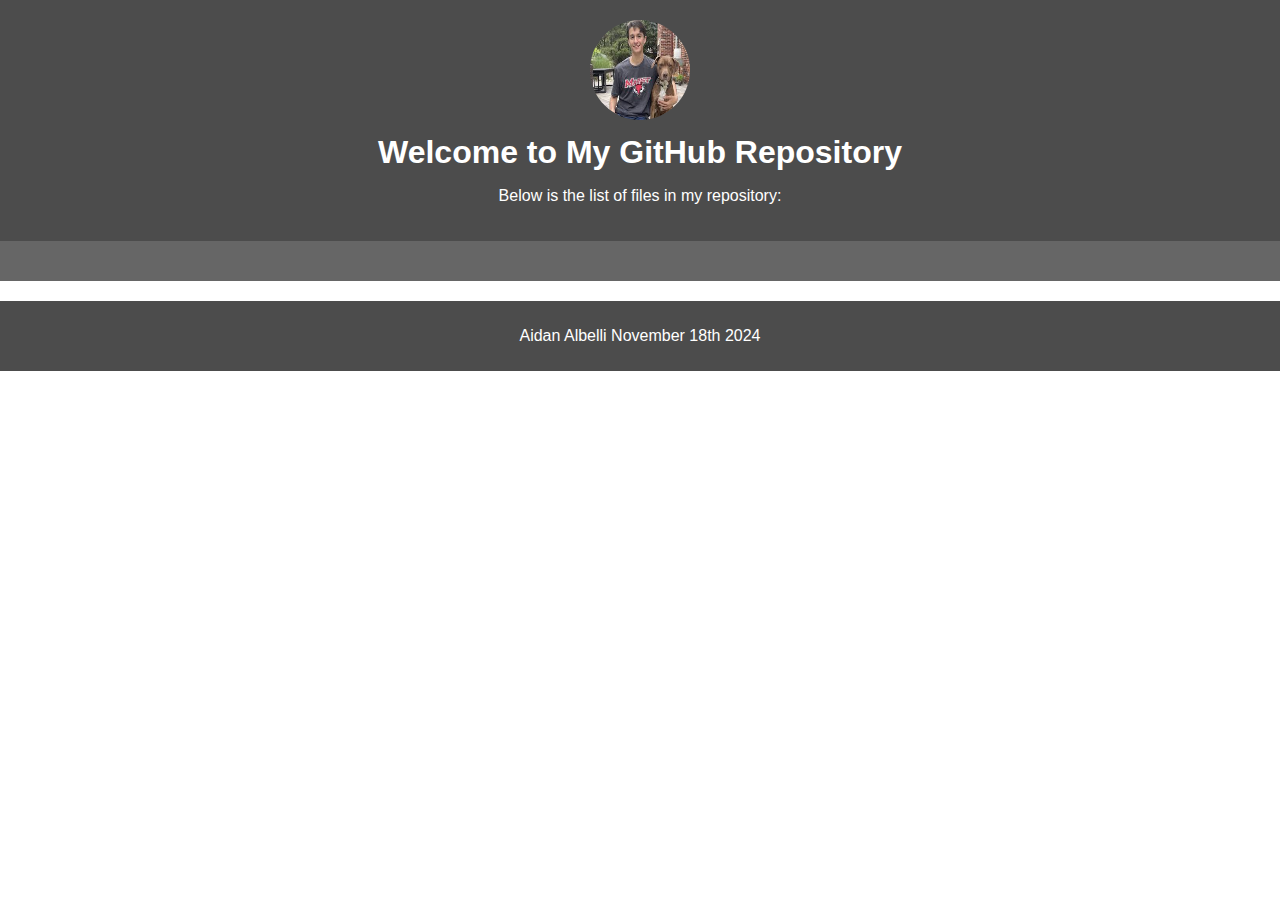
<file: index.html>
<!doctype html>
<html lang="en">
<head>
    <title>GitHub Repository File List</title>
    <style>
        body {
            font-family: Arial, sans-serif;
            background-image: url('https://asset.gecdesigns.com/img/background-templates/dark-blue-background-with-the-diamond-pattern-template-sr06012408-1704699724568-cover.webp');
            background-size: cover;
            margin: 0;
            padding: 0;
            color: #fff;
            text-align: center;
        }
        header {
            padding: 20px;
            background: rgba(0, 0, 0, 0.7);
        }
        header img {
            border-radius: 50%;
            width: 100px;
            height: 100px;
        }
        header h1 {
            margin: 10px 0 0;
        }
        main {
            padding: 20px;
            background: rgba(0, 0, 0, 0.6);
        }
        footer {
            margin-top: 20px;
            padding: 10px;
            background: rgba(0, 0, 0, 0.7);
        }
        a {
            color: #1e90ff;
            text-decoration: none;
        }
        a:hover {
            text-decoration: underline;
        }
    </style>


</head>
<body onload="listFiles()">
    <header>
        <img src="[data-uri]" alt="Your Avatar"> <!-- Replace with your avatar image -->
        <h1>Welcome to My GitHub Repository</h1>
        <p>Below is the list of files in my repository:</p>
    </header>
    <main>
        <div id="files">

        </div>
    </main>
    <footer>
        <p>Aidan Albelli November 18th 2024</p>
    </footer>
    <script>
        function listFiles() {
            let htmlString = "";

            (async () => {
                const response = await fetch("https://api.github.com/repos/AALBELLI/SD330/contents/");
                const data = await response.json();

                for (let file of data) {
                    const fname = file.name;
                    const fpath = "https://aalbelli.github.io/SD330/" + fname;

                    htmlString += `<p><a href="${fpath}" target="_blank">${fname}</a></p>`;
                }

                document.getElementById('files').innerHTML = htmlString;
            })();
        }
    </script>
</body>
</html>
</file>
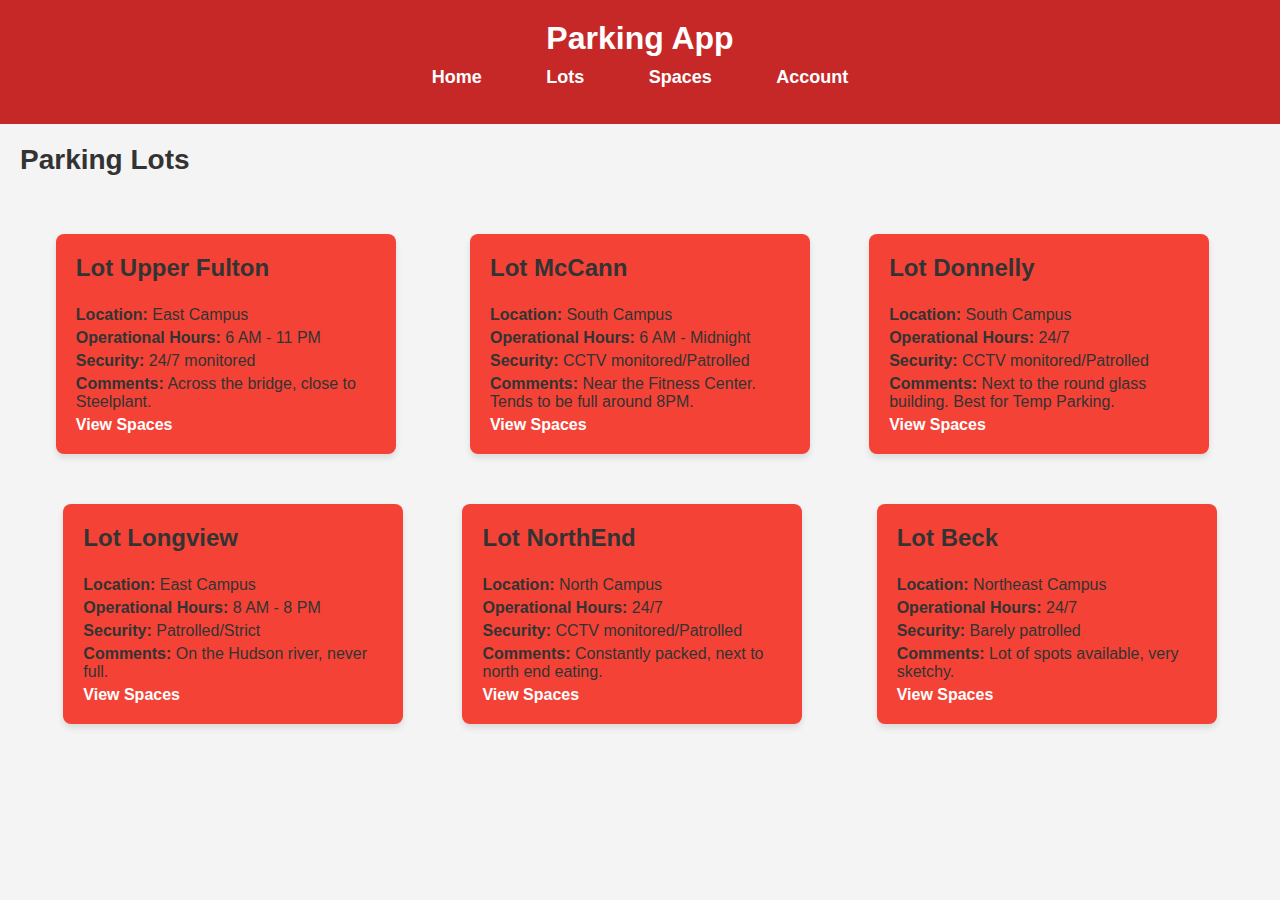
<file: lots.html>
<!DOCTYPE html>
<html lang="en">
<head>
    <meta charset="UTF-8">
    <meta name="viewport" content="width=device-width, initial-scale=1.0">
    <title>Parking Lots</title>
    <link rel="stylesheet" href="styles.css">
</head>
<body>
    <header>
        <h1>Parking App</h1>
        <nav>
            <ul>
                <li><a href="parking.html">Home</a></li>
                <li><a href="lots.html">Lots</a></li>
                <li><a href="spaces.html">Spaces</a></li>
                <li><a href="404.html">Account</a></li>
            </ul>
        </nav>
    </header>

    <main>
        <h2>Parking Lots</h2>
        <div class="main-lots" id="lots-list"></div>
    </main>

    <script>
        fetch('parking.json') 
            .then(response => response.json())
            .then(data => {
                const lotsList = document.getElementById('lots-list');
                data.parkingLots.forEach(lot => {
                    const lotItem = document.createElement('div');
                    lotItem.classList.add('lot-box');
                    lotItem.innerHTML = `
                        <h3>${lot.name}</h3>
                        <p><strong>Location:</strong> ${lot.location}</p>
                        <p><strong>Operational Hours:</strong> ${lot.operationalHours}</p>
                        <p><strong>Security:</strong> ${lot.security}</p>
                        <p><strong>Comments:</strong> ${lot.comments}</p>
                        <a href="spaces.html?lot=${lot.name}">View Spaces</a>
                    `;
                    lotsList.appendChild(lotItem);
                });
            });
    </script>
</body>
</html>
</file>
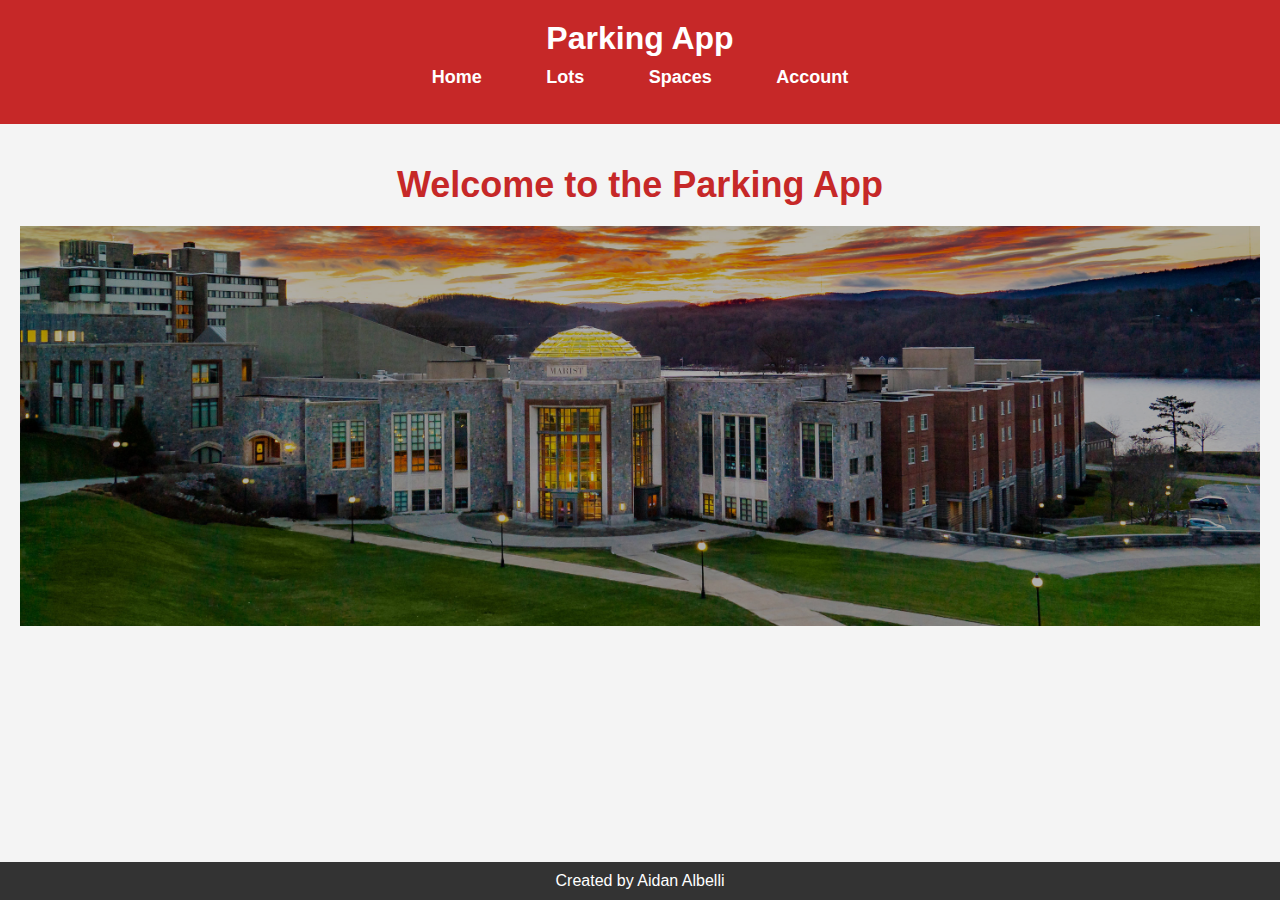
<file: parking.html>
<html lang="en">
<head>
    <meta charset="UTF-8">
    <meta name="viewport" content="width=device-width, initial-scale=1.0">
    <title>Parking</title>
    <link rel="stylesheet" href="styles.css">
</head>
<body>
    <header>
        <h1>Parking App</h1>
        <nav>
            <ul>
                <li><a href="parking.html">Home</a></li>
                <li><a href="lots.html">Lots</a></li>
                <li><a href="spaces.html">Spaces</a></li>
                <li><a href="404.html">Account</a></li>
            </ul>
        </nav>
    </header>
    
    <main>
        <section class="main-section">
            <div class="main-text">
                <h2>Welcome to the Parking App</h2>
            </div>
            <div class="main-image">
                <img src="MARIST.jpg" alt="Parking Lot Image" class="full-screen-image">
            </div>
        </section>
    </main>
    <footer>
        <p>Created by Aidan Albelli</p>
    </footer>
    
    
</body>
</html>
</file>
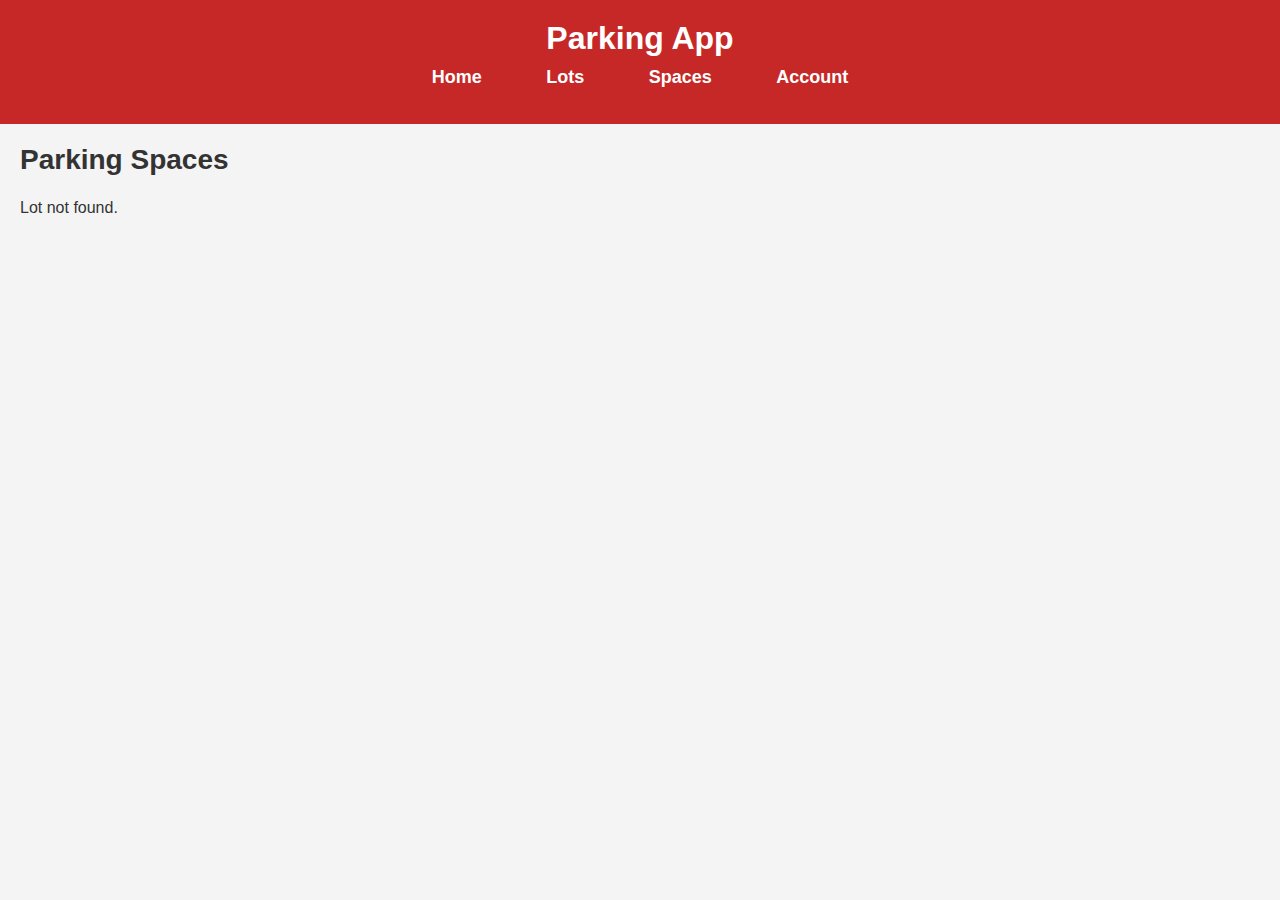
<file: spaces.html>
<!DOCTYPE html>
<html lang="en">
<head>
    <meta charset="UTF-8">
    <meta name="viewport" content="width=device-width, initial-scale=1.0">
    <title>Parking Spaces</title>
    <link rel="stylesheet" href="styles.css">
</head>
<body>
    <header>
        <h1>Parking App</h1>
        <nav>
            <ul>
                <li><a href="parking.html">Home</a></li>
                <li><a href="lots.html">Lots</a></li>
                <li><a href="spaces.html">Spaces</a></li>
                <li><a href="404.html">Account</a></li>
            </ul>
        </nav>
    </header>
    

    <main>
        <h2>Parking Spaces</h2>
        <div id="spaces-list"></div>
    </main>

    <script>
        const params = new URLSearchParams(window.location.search);
        const lotName = params.get('lot');

        fetch('parking.json')  // Assuming the parking.json file is at the root level
            .then(response => response.json())
            .then(data => {
                const lot = data.parkingLots.find(l => l.name === lotName);
                if (lot) {
                    const spacesList = document.getElementById('spaces-list');
                    lot.spaces.forEach(space => {
                        const spaceItem = document.createElement('div');
                        spaceItem.innerHTML = `
                            <h3>Space ${space.spaceID}</h3>
                            <p><strong>Type:</strong> ${space.type}</p>
                            <p><strong>Status:</strong> ${space.status}</p>
                            <p><strong>Reserved:</strong> ${space.reservedDateTime || 'Not reserved'}</p>
                            <p><strong>Last Filled:</strong> ${space.lastFilledDateTime || 'Never filled'}</p>
                        `;
                        spacesList.appendChild(spaceItem);
                    });
                } else {
                    document.getElementById('spaces-list').innerHTML = "<p>Lot not found.</p>";
                }
            });
    </script>
</body>
</html>
</file>
<file: styles.css>
body {
    font-family: Arial, sans-serif;
    background-color: #f4f4f4;
    margin: 0;
    padding: 0;
}

header {
    background-color: #c62828; 
    color: white;
    padding: 20px;
    text-align: center;
}

header h1 {
    margin: 0;
}

header nav ul {
    list-style: none;
    padding: 0;
    margin-top: 10px;
    text-align: center;
}

header nav ul li {
    display: inline;
    margin: 0 30px;
}

header nav ul li a {
    color: white;
    text-decoration: none;
    font-weight: bold;
    font-size: 18px;
}

header nav ul li a:hover {
    text-decoration: underline;
}

main {
    padding: 20px;
}

.main-lots {
    display: grid; 
    grid-template-columns: repeat(3, 1fr);
    gap: 20px; 
    padding: 20px;
    justify-items: center;
}

.lot-box {
    background-color: #f44336; 
    color: #f9f9f9; 
    border-radius: 8px;
    padding: 20px;
    margin: 15px;
    box-shadow: 0 4px 6px rgba(0, 0, 0, 0.1);
    width: 100%;
    max-width: 300px;
}


.lot-box h3 {
    margin-top: 0;
    font-size: 24px;
}

.lot-box p {
    margin: 5px 0;
    font-size: 16px;
}

.lot-box a {
    color: #ffffff; 
    text-decoration: none;
    font-weight: bold;
}

.lot-box a:hover {
    text-decoration: underline;
}

.lot-container {
    display: flex;
    flex-wrap: wrap;
    justify-content: space-around;
}

.lot-box:nth-child(odd) {
    margin-right: 30px;
}

p, h2, h3 {
    color: #333;
}

h2 {
    font-size: 28px;
    margin-top: 0;
}

@media (max-width: 768px) {
    .lot-box {
        width: 100%;
        padding: 15px;
    }
    .lot-container {
        flex-direction: column; 
        align-items: center;
    }
}


.table-container {
    margin-top: 20px;
    overflow-x: auto; 
}

table {
    width: 100%;
    border-collapse: collapse;
    background-color: #fff;
    box-shadow: 0 4px 6px rgba(0, 0, 0, 0.1);
}

th, td {
    padding: 12px 15px;
    text-align: left;
    border: 1px solid #ddd;
}

th {
    background-color: #c62828;
    color: white;
}

td {
    font-size: 16px;
}

tr:nth-child(even) {
    background-color: #f7f7f7; 
}

tr:hover {
    background-color: #f1f1f1;
}

.main-section {
    text-align: center;
    margin: 20px 0;
}

.main-text h2 {
    font-size: 36px;
    color: #c62828; 
    margin: 20px 0;
}

.main-image {
    position: relative;
    width: 100%;
    height: 400px; 
    overflow: hidden;
}

.full-screen-image {
    width: 100%;
    height: 100%;
    object-fit: cover; 
    filter: brightness(0.7); 
}


footer {
    background-color: #333;
    color: white;
    text-align: center;
    padding: 10px 0;
    position: fixed; 
    bottom: 0;
    width: 100%;
}

footer p {
    margin: 0;
    font-size: 16px;
    font-weight: normal;
    color: white; 
}

table {
    width: 100%;
    border-collapse: collapse;
    margin-top: 20px;
}

th, td {
    padding: 10px;
    text-align: left;
    border: 1px solid #ddd;
}

th {
    background-color: #c62828;
    color: white;
}

td {
    background-color: #f9f9f9;
}

td:nth-child(even) {
    background-color: #f1f1f1;
}

table tbody tr:hover {
    background-color: #f7b0b0;
}

    .error-code {
        font-size: 4rem;
    }
}

.error-container {
    display: flex;
    flex-direction: column;
    justify-content: center;
    align-items: center;
    text-align: center;
    background-color: #fff;
    padding: 40px;
    border-radius: 10px;
    box-shadow: 0 8px 15px rgba(0, 0, 0, 0.1);
    max-width: 400px;
    width: 100%;
    margin: 50px auto; 
}

.error-code {
    display: flex;
    flex-direction: column;
    justify-content: center;
    align-items: center;
    text-align: center;
    font-size: 6rem;
    color: #e74c3c;
    margin-bottom: 20px;
}

.error-message {
    display: flex;
    flex-direction: column;
    justify-content: center;
    align-items: center;
    text-align: center;
    font-size: 1.2rem;
    color: #555;
    margin-bottom: 20px;
}

.suggestion {
    display: flex;
    flex-direction: column;
    justify-content: center;
    align-items: center;
    text-align: center;
    font-size: 1rem;
    color: #777;
    margin-bottom: 30px;
}

.back-home {
    display: inline-block;
    padding: 10px 20px;
    background-color: #e74c3c;
    color: white;
    text-decoration: none;
    font-weight: bold;
    border-radius: 5px;
    text-align: center; 
    width: auto; 
    margin-top: 20px; 
    transition: background-color 0.3s ease;
}

.back-home:hover {
    display: flex;
    flex-direction: column;
    justify-content: center;
    align-items: center;
    text-align: center;
    background-color: #c0392b;
}
</file>
